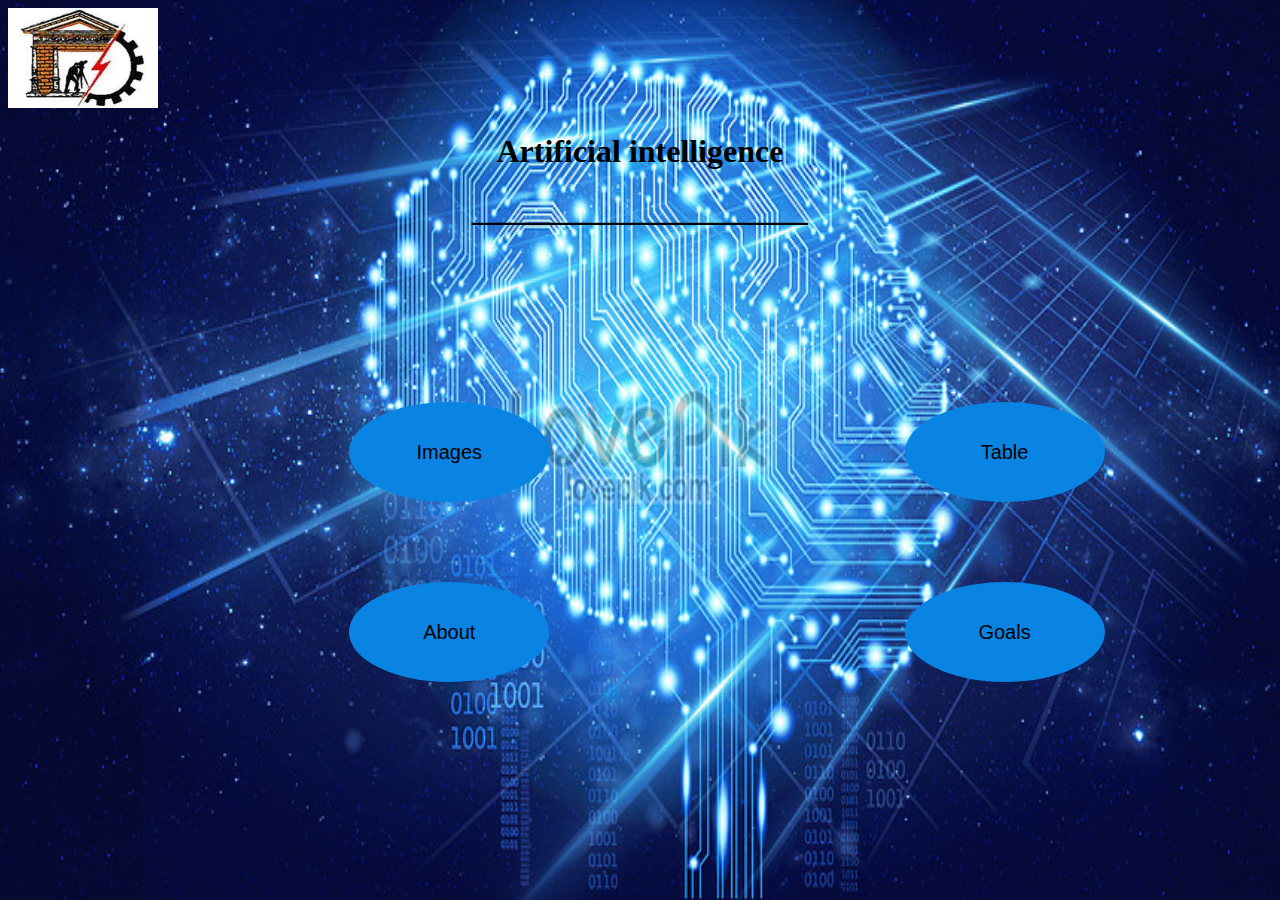
<file: index.html>
<!DOCTYPE html>
<html>

<head> 
    <title>Artificial intelligence </title>

</head>
<body>
    <style>
        body {
          background-image: url("120.jpg");
          background-size: 100% 100%;background-attachment:  fixed;background-repeat: no-repeat ;
        }
        </style>
    <header>
        <img src="[data-uri]" width="150" height="100">
    </header>
    <h1 align="center">Artificial intelligence </h1>
    <h1 align="center">_____________________</h1>
    <br><br><br><br>
<style>
    button { margin-left: 27%;
    margin-top: 80px;
}
button {
    width: 200px;
    height: 100px;
    border: 1px solid #fff;
    margin-right: 10px;
    border-radius: 80%;
}
button a {
    text-decoration: none;
    font-size: 20px;
    color: #000;
}

.btn-1 {
    background: #0984e3;
    border: 5px solid #0984e3;
}

.btn-1 a {
    color: rgb(0, 0, 0);
}

.btn-2 {
    background: #0984e3;
    border: 5px solid #0984e3;
    transition: all 0.0.30s ease-in;
}

.btn-3 {
    background: #0984e3;
    border: 5px solid #0984e3;
    transition: all 0.0.30s ease-in;
}
.btn-4 {  background: #0984e3;
    border: 5px solid #0984e3;
    transition: all 0.0.30s ease-in;
}

</style>
    <div class="buttons">

        <button class="btn btn-1"> <a href="images.html" target="_blank"">Images</a></button>
        <button class="btn btn-2"> <a href="login.html" target="_blank">Table </a></button>
        <button class="btn btn-3"> <a href="about.html" target="_blank">About </a></button>
        <button class="btn btn-4"> <a href="goals.html" target="_blank">Goals </a></button>
        
    </div>
   
   
</body>
  

</html>
</file>
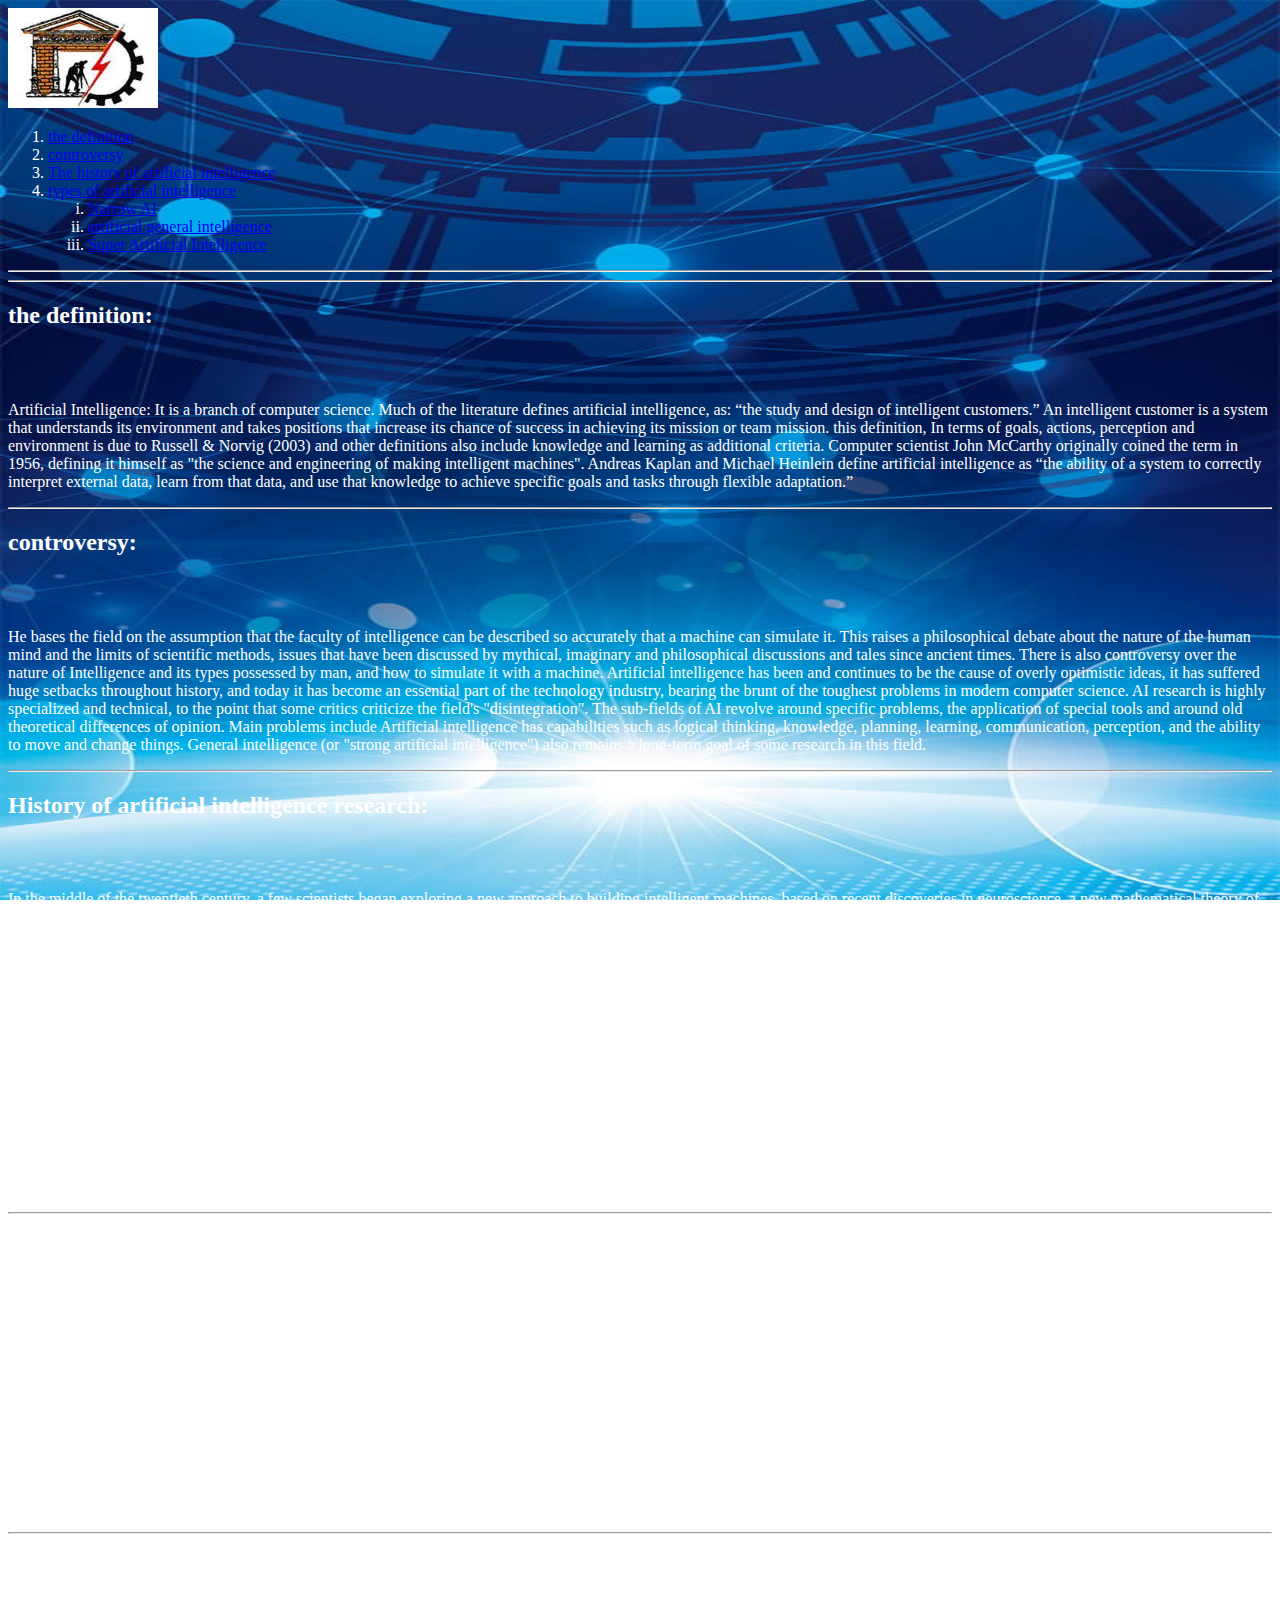
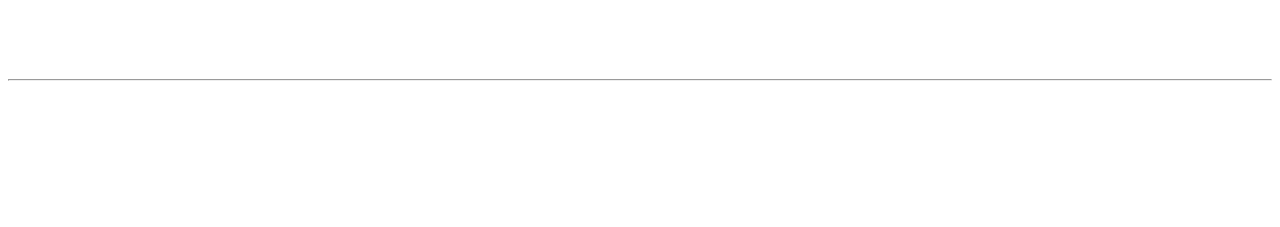
<file: about.html>
<!DOCTYPE html>
<html lang="en">

<head>
    <meta charset="utf-8">
    <title>about</title>
</head>

<body style="color: #fff;"><style>
    body {
      background-image: url("55555.jpg");
      background-size: 100% 100%;background-attachment:  fixed;background-repeat: no-repeat ;
    }
    </style>

    <header>
        <img src="[data-uri]" width="150" height="100">
    </header>
    <div class="b">
        <ol type="1">
            <li> <a href="#1">the definition</a></li>
            <li><a href="#2">controversy</a></li>
            <li><a href="#3">The history of artificial intelligence</a></li>
            <li><a href="#4"> types of artificial intelligence</a></li>
            <ol type="i">
                <li><a href="#5">Narrow AI</a></li>
                <li><a href="#6"> artificial general intelligence </a> </li>
                <li><a href="#7">Super Artificial Intelligence  </a></li>

            </ol>
        </ol>
    </div>
    <hr/>
    <hr/>
    <h2 id="1">the definition:</h2><br><br>
    <p>Artificial Intelligence: It is a branch of computer science. Much of the literature defines artificial intelligence, as: “the study and design of intelligent customers.” An intelligent customer is a system that understands its environment and takes
        positions that increase its chance of success in achieving its mission or team mission. this definition, In terms of goals, actions, perception and environment is due to Russell & Norvig (2003) and other definitions also include knowledge and
        learning as additional criteria. Computer scientist John McCarthy originally coined the term in 1956, defining it himself as "the science and engineering of making intelligent machines". Andreas Kaplan and Michael Heinlein define artificial intelligence
        as “the ability of a system to correctly interpret external data, learn from that data, and use that knowledge to achieve specific goals and tasks through flexible adaptation.”</p>
    <hr/>
    <h2 id="2">controversy:</h2><br><br>
    <p>He bases the field on the assumption that the faculty of intelligence can be described so accurately that a machine can simulate it. This raises a philosophical debate about the nature of the human mind and the limits of scientific methods, issues
        that have been discussed by mythical, imaginary and philosophical discussions and tales since ancient times. There is also controversy over the nature of Intelligence and its types possessed by man, and how to simulate it with a machine. Artificial
        intelligence has been and continues to be the cause of overly optimistic ideas, it has suffered huge setbacks throughout history, and today it has become an essential part of the technology industry, bearing the brunt of the toughest problems
        in modern computer science. AI research is highly specialized and technical, to the point that some critics criticize the field's "disintegration". The sub-fields of AI revolve around specific problems, the application of special tools and around
        old theoretical differences of opinion. Main problems include Artificial intelligence has capabilities such as logical thinking, knowledge, planning, learning, communication, perception, and the ability to move and change things. General intelligence
        (or "strong artificial intelligence") also remains a long-term goal of some research in this field.</p>
    <hr/>
    <h2 id="3">History of artificial intelligence research:</h2><br><br>
    <p>In the middle of the twentieth century, a few scientists began exploring a new approach to building intelligent machines, based on recent discoveries in neuroscience, a new mathematical theory of information, the development of cybernetics, and above
        all, by the invention of the digital computer, a machine that could Simulation of the human computational thinking process. He established the modern field of AI research at a conference on the campus of Dartmouth College in the summer of 1956.
        These attendees became leaders in AI research for several decades, notably John McCarthy and Marvin Minsky, Allen Noel and Herbert Simon who He set up artificial intelligence labs at MIT, Carnegie Mellon University (CMU), and Stanford, and they
        and their students wrote programs that surprised most people. The computer was solving algebra problems, proving logical theorems, and speaking English. By the mid-sixties That research is now generously funded by the US Department of Defense.
        These researchers made the following predictions: In 1965, AH. a. Simon: "In twenty years, machines will be able to do whatever work a man can do." 1967, Marvin Minsky: "Within a generation... The problem of creating 'artificial intelligence'
        will be largely solved.' But they failed to realize the difficulty of some of the problems they faced. In 1974, in response to criticism from England's Sir James Lightttle and constant pressure from Congress to fund more productive projects, the
        two US governments cut And the British funded all undirected exploratory research in the field of artificial intelligence. This was the first setback in artificial intelligence research. In the early 1980s, artificial intelligence research experienced
        a new awakening through the commercial success of "expert systems", one of the Artificial intelligence programs that simulate the knowledge and analytical skills of one or more human experts. By 1985, artificial intelligence research profits in
        the marketplace had reached more than $1 billion, and governments began funding again. A few years later, starting with the collapse The Lisp Machine Market In 1987, artificial intelligence research experienced another but longer setback. In the
        1990s and early 2000s, AI achieved even greater successes, albeit somewhat behind the scenes. It uses artificial intelligence In logistics, data mining, medical diagnostics and many other areas across the technology industry. This success is due
        to several factors: the greater power of computers today (see Moore's Law), the increased focus on solving specific sub-problems, and the creation of new relationships Between the field of artificial intelligence and other fields of work in similar
        problems, and above all that researchers began to adhere to strong mathematical methods and strict scientific standards. In the twenty-first century, artificial intelligence research has become highly specialized and technical, and has been divided
        into fields Subsidiaries are so deeply independent that they become few with each other. Departments of the field have grown around specific institutions, researchers have worked to solve specific problems, and differences of opinion have long
        arisen about how AI should work, and apply different tools. Widely.
    </p>
    <hr/>
    <h2 id="4">types of artificial intelligence:</h2><br><br>
    <h6 align="center">__________________________________________________________________</h6>
    <h3 id="5">narrow AL:</h3><br><br>
    <p>It is artificial intelligence that specializes in one field, for example, there are artificial intelligence systems that can beat the world champion in the game of chess, which is the only thing they do.</p> <br>
    <hr/>
    <h3 id="6">artificial general intelligence:</h3><br>
    <p>This type refers to computers with the level of human intelligence in all fields, that is, it can perform any intellectual task that a person can perform. Creating this type of intelligence is much more difficult than the previous type and we have
        not reached this level yet.</p>
    <hr/>
    <h3 id="7">Super Artificial Intelligence:</h3><br>
    <p>Oxford philosopher Nick Bostrom defines superintelligence as “thought far smarter than the best human minds in nearly every field, including scientific creativity, general wisdom, and social skills.” Because of this type, the field of artificial intelligence
        is an interesting area to delve into.
    </p>


</body>

</html>
</file>
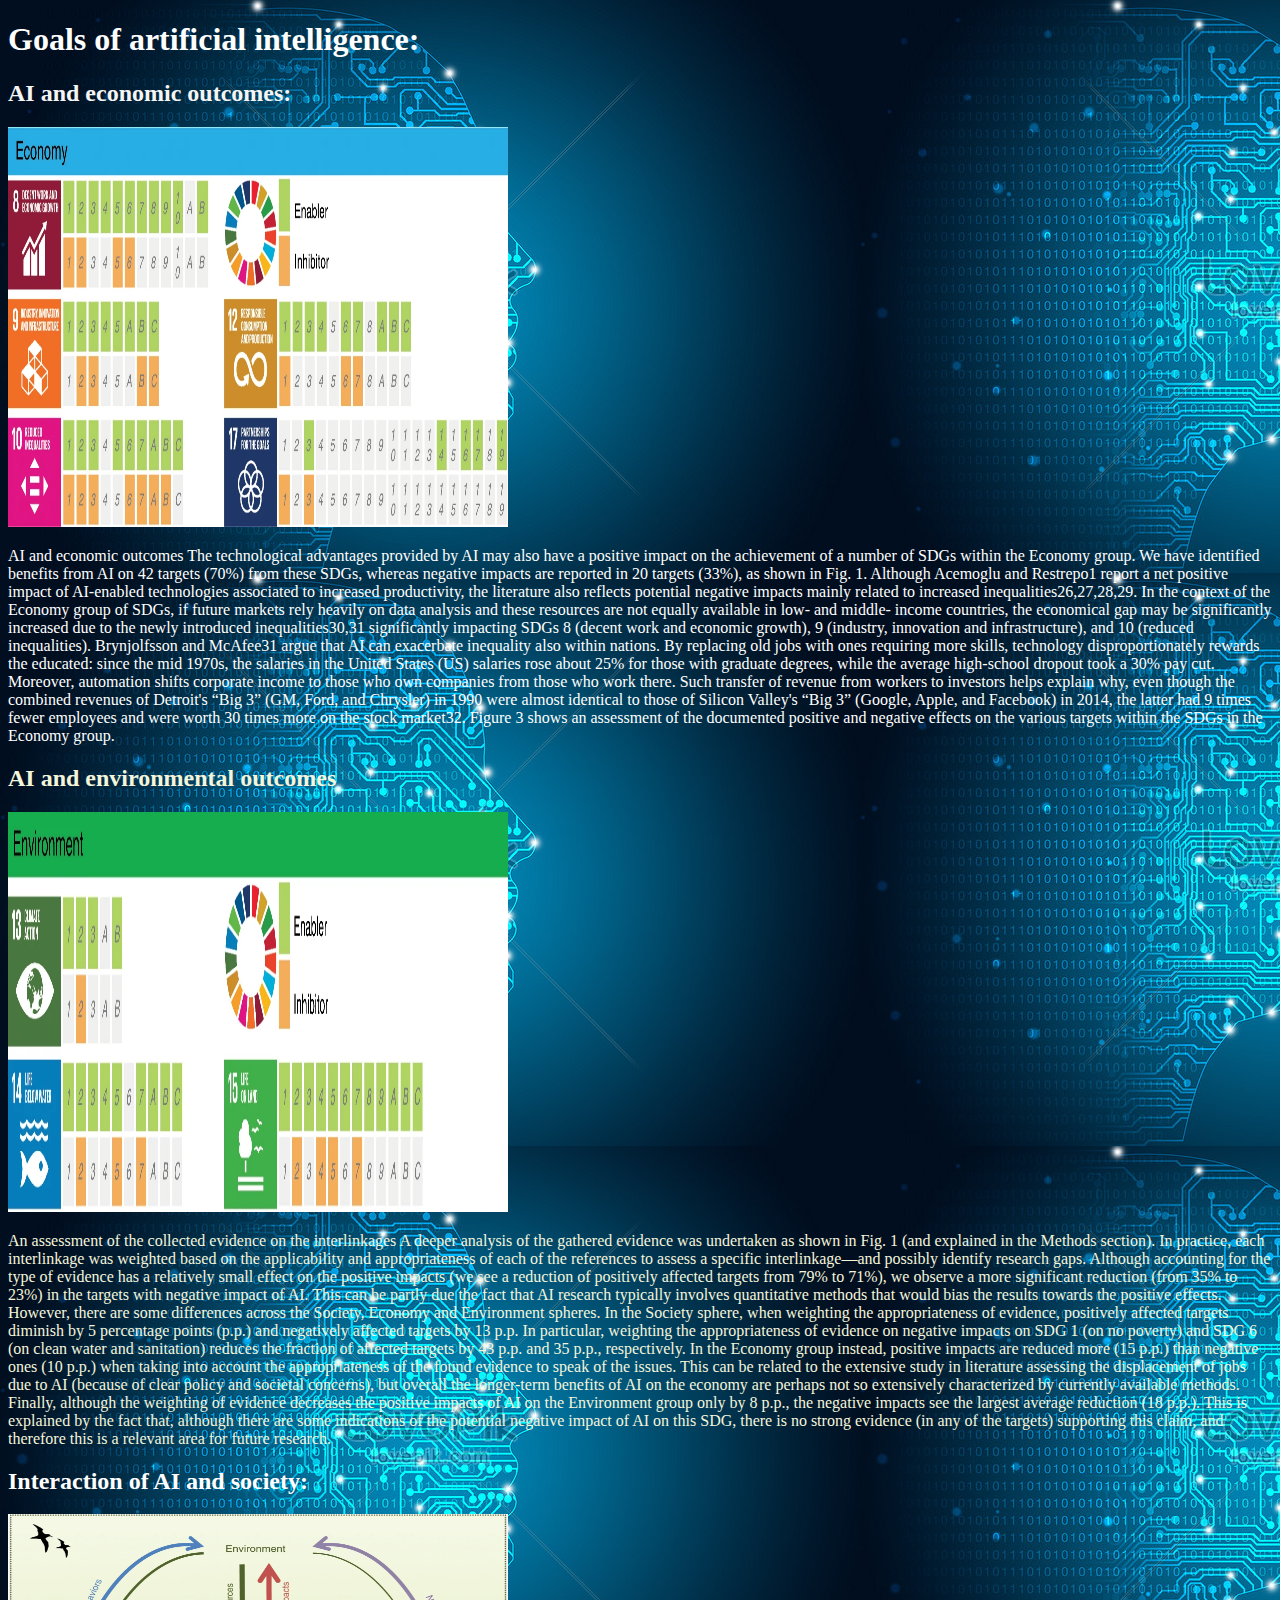
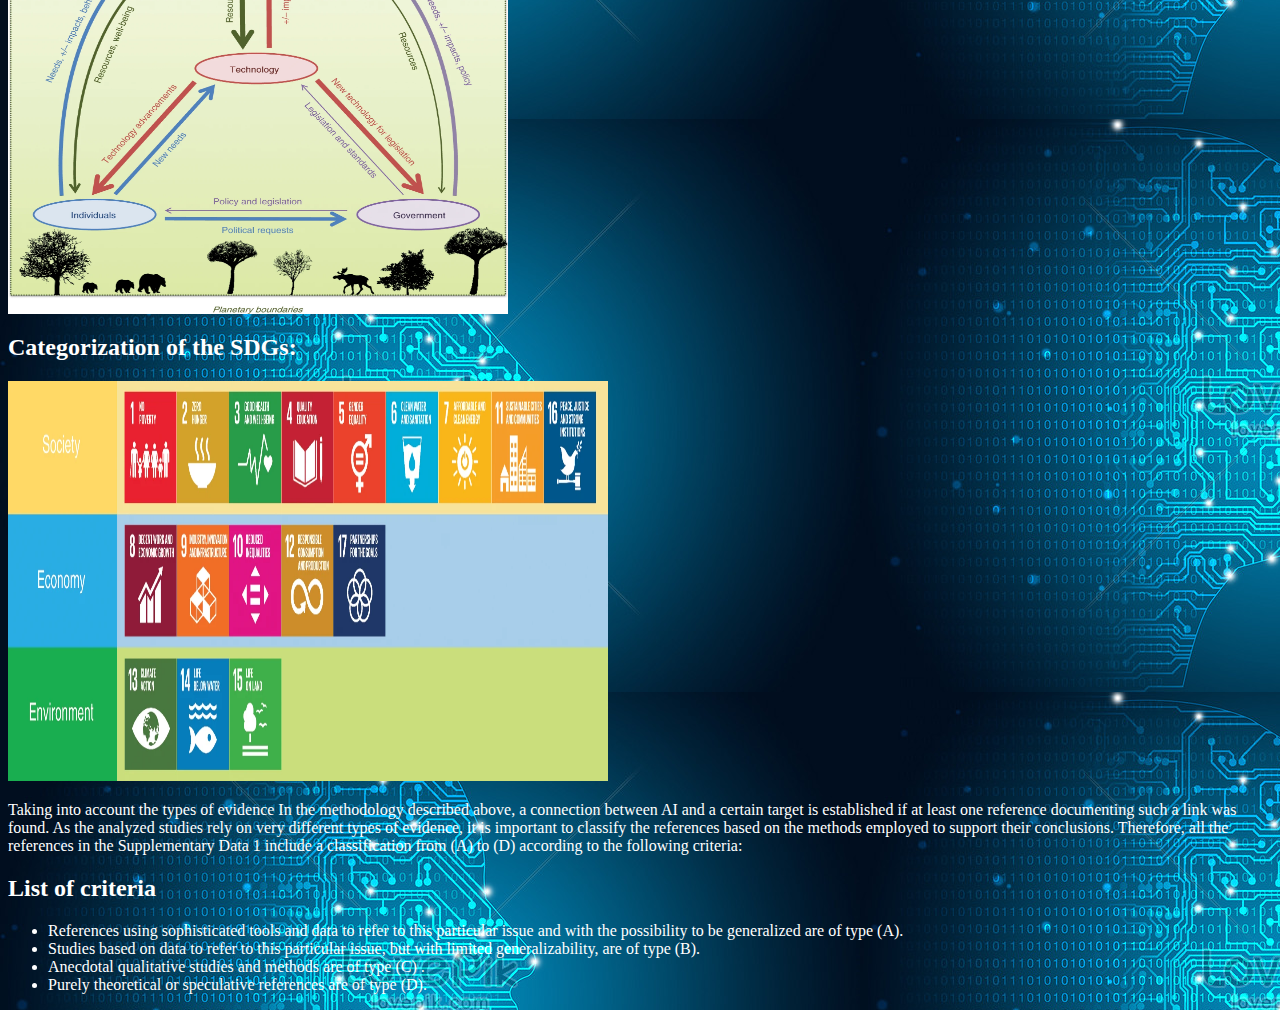
<file: goals.html>
<!DOCTYPE html>
<html lang="en">
<head>
    <meta charset="UTF-8">
    <meta http-equiv="X-UA-Compatible" content="IE=edge">
    <meta name="viewport" content="width=device-width, initial-scale=1.0">
    <title>goals</title>
</head>
<body background="52523.jpg">
    <h1 style="color:rgb(255, 255, 255);"> Goals of artificial intelligence:</h1>
    <h2 style="color: whitesmoke;">AI and economic outcomes:

    </h2>
    <img src="121212.webp" width="500" height="400" class="center">
    <p style="color: white;">AI and economic outcomes
        The technological advantages provided by AI may also have a positive impact on the achievement of a number of SDGs within the Economy group. We have identified benefits from AI on 42 targets (70%) from these SDGs, whereas negative impacts are reported in 20 targets (33%), as shown in Fig. 1. Although Acemoglu and Restrepo1 report a net positive impact of AI-enabled technologies associated to increased productivity, the literature also reflects potential negative impacts mainly related to increased inequalities26,27,28,29. In the context of the Economy group of SDGs, if future markets rely heavily on data analysis and these resources are not equally available in low- and middle- income countries, the economical gap may be significantly increased due to the newly introduced inequalities30,31 significantly impacting SDGs 8 (decent work and economic growth), 9 (industry, innovation and infrastructure), and 10 (reduced inequalities). Brynjolfsson and McAfee31 argue that AI can exacerbate inequality also within nations. By replacing old jobs with ones requiring more skills, technology disproportionately rewards the educated: since the mid 1970s, the salaries in the United States (US) salaries rose about 25% for those with graduate degrees, while the average high-school dropout took a 30% pay cut. Moreover, automation shifts corporate income to those who own companies from those who work there. Such transfer of revenue from workers to investors helps explain why, even though the combined revenues of Detroit's “Big 3” (GM, Ford, and Chrysler) in 1990 were almost identical to those of Silicon Valley's “Big 3” (Google, Apple, and Facebook) in 2014, the latter had 9 times fewer employees and were worth 30 times more on the stock market32. Figure 3 shows an assessment of the documented positive and negative effects on the various targets within the SDGs in the Economy group.</p>
<h2 style="color: beige;">AI and environmental outcomes</h2>    
<img src="212121.webp" width="500" height="400">
<p style="color: beige;">An assessment of the collected evidence on the interlinkages
    A deeper analysis of the gathered evidence was undertaken as shown in Fig. 1 (and explained in the Methods section). In practice, each interlinkage was weighted based on the applicability and appropriateness of each of the references to assess a specific interlinkage—and possibly identify research gaps. Although accounting for the type of evidence has a relatively small effect on the positive impacts (we see a reduction of positively affected targets from 79% to 71%), we observe a more significant reduction (from 35% to 23%) in the targets with negative impact of AI. This can be partly due the fact that AI research typically involves quantitative methods that would bias the results towards the positive effects. However, there are some differences across the Society, Economy and Environment spheres. In the Society sphere, when weighting the appropriateness of evidence, positively affected targets diminish by 5 percentage points (p.p.) and negatively affected targets by 13 p.p. In particular, weighting the appropriateness of evidence on negative impacts on SDG 1 (on no poverty) and SDG 6 (on clean water and sanitation) reduces the fraction of affected targets by 43 p.p. and 35 p.p., respectively. In the Economy group instead, positive impacts are reduced more (15 p.p.) than negative ones (10 p.p.) when taking into account the appropriateness of the found evidence to speak of the issues. This can be related to the extensive study in literature assessing the displacement of jobs due to AI (because of clear policy and societal concerns), but overall the longer-term benefits of AI on the economy are perhaps not so extensively characterized by currently available methods. Finally, although the weighting of evidence decreases the positive impacts of AI on the Environment group only by 8 p.p., the negative impacts see the largest average reduction (18 p.p.). This is explained by the fact that, although there are some indications of the potential negative impact of AI on this SDG, there is no strong evidence (in any of the targets) supporting this claim, and therefore this is a relevant area for future research.</p>
<h2 style="color: white;">Interaction of AI and society:</h2>
<img src="55555.webp" width="500"  height="400" align="center" >
<h2 style="color: white;">Categorization of the SDGs: </h2>
<img src="88888.webp" width="600" height="400" >
<p style="color: white;">Taking into account the types of evidence
    In the methodology described above, a connection between AI and a certain target is established if at least one reference documenting such a link was found. As the analyzed studies rely on very different types of evidence, it is important to classify the references based on the methods employed to support their conclusions. Therefore, all the references in the Supplementary Data 1 include a classification from (A) to (D) according to the following criteria:</p>
    <h2 style="color: white;">List of criteria</h2>
    <ul>
        <li style="color: white;">References using sophisticated tools and data to refer to this particular issue and with the possibility to be generalized are of type (A).</li>
        <li style="color: white;">Studies based on data to refer to this particular issue, but with limited generalizability, are of type (B).</li>
        <li style="color: white;">Anecdotal qualitative studies and methods are of type (C) .</li>
        <li style="color: white;">Purely theoretical or speculative references are of type (D).</li>
      </ul>  

</body>
</html>
</file>
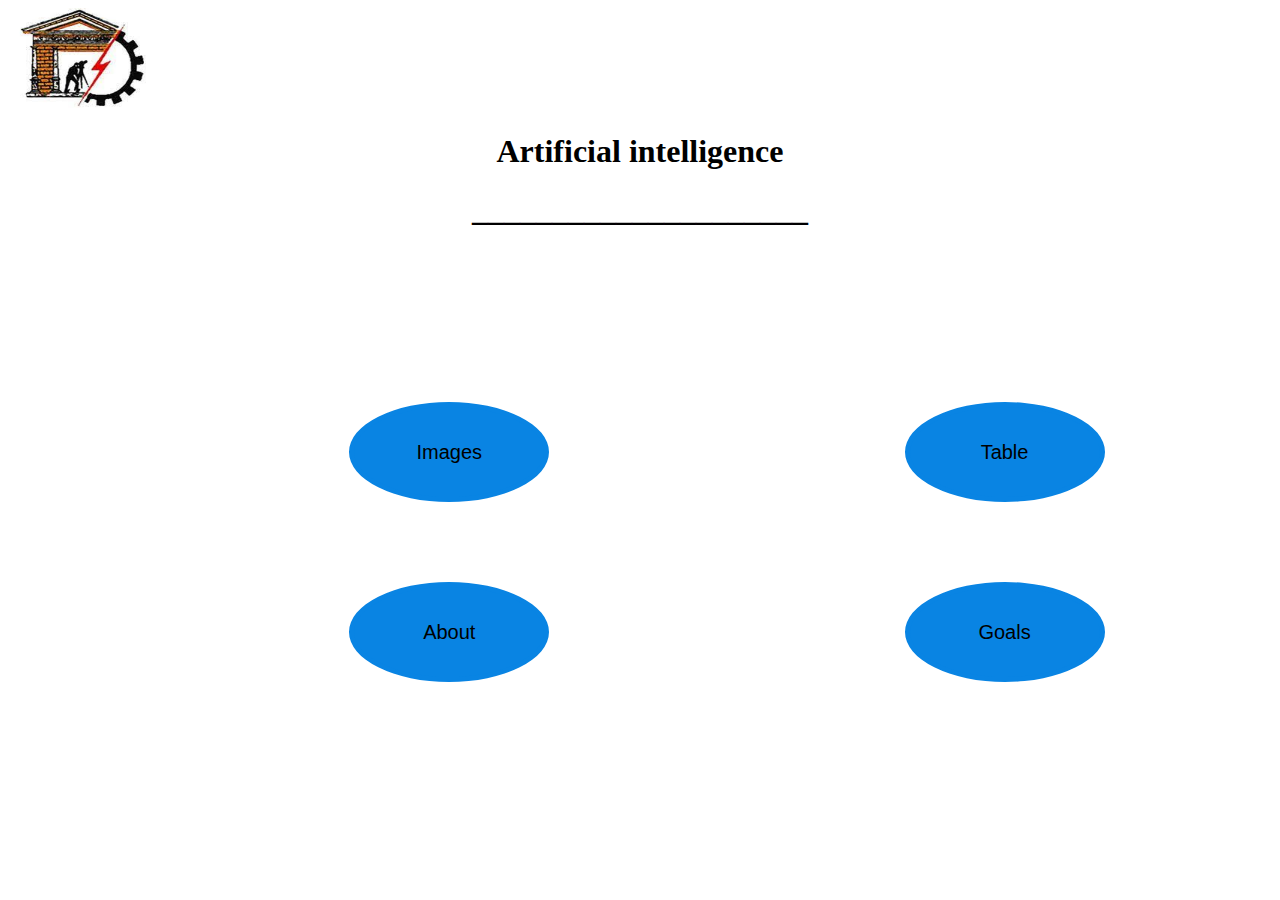
<file: home.html>
<!DOCTYPE html>
<html>

<head> 
    <title>Artificial intelligence </title>

</head>
<body>
    <style>
        body {
          background-image: url("https://www.itu.int/myitu/-/media/Events/2020/ITU-International-Conference-on-Artificial-Intelligence-for-Good.png");
          background-size: 100% 100%;background-attachment:  fixed;background-repeat: no-repeat ;
        }
        </style>
    <header>
        <img src="[data-uri]" width="150" height="100">
    </header>
    <h1 align="center">Artificial intelligence </h1>
    <h1 align="center">_____________________</h1>
    <br><br><br><br>
<style>
    button { margin-left: 27%;
    margin-top: 80px;
}
button {
    width: 200px;
    height: 100px;
    border: 1px solid #fff;
    margin-right: 10px;
    border-radius: 80%;
}
button a {
    text-decoration: none;
    font-size: 20px;
    color: #000;
}

.btn-1 {
    background: #0984e3;
    border: 5px solid #0984e3;
}

.btn-1 a {
    color: rgb(0, 0, 0);
}

.btn-2 {
    background: #0984e3;
    border: 5px solid #0984e3;
    transition: all 0.0.30s ease-in;
}

.btn-3 {
    background: #0984e3;
    border: 5px solid #0984e3;
    transition: all 0.0.30s ease-in;
}
.btn-4 {  background: #0984e3;
    border: 5px solid #0984e3;
    transition: all 0.0.30s ease-in;
}

</style>
    <div class="buttons">

        <button class="btn btn-1"> <a href="images.html" target="_blank"">Images</a></button>
        <button class="btn btn-2"> <a href="login.html" target="_blank">Table </a></button>
        <button class="btn btn-3"> <a href="about.html" target="_blank">About </a></button>
        <button class="btn btn-4"> <a href="goals.html" target="_blank">Goals </a></button>
        
    </div>
   
   
</body>
  

</html>
</file>
